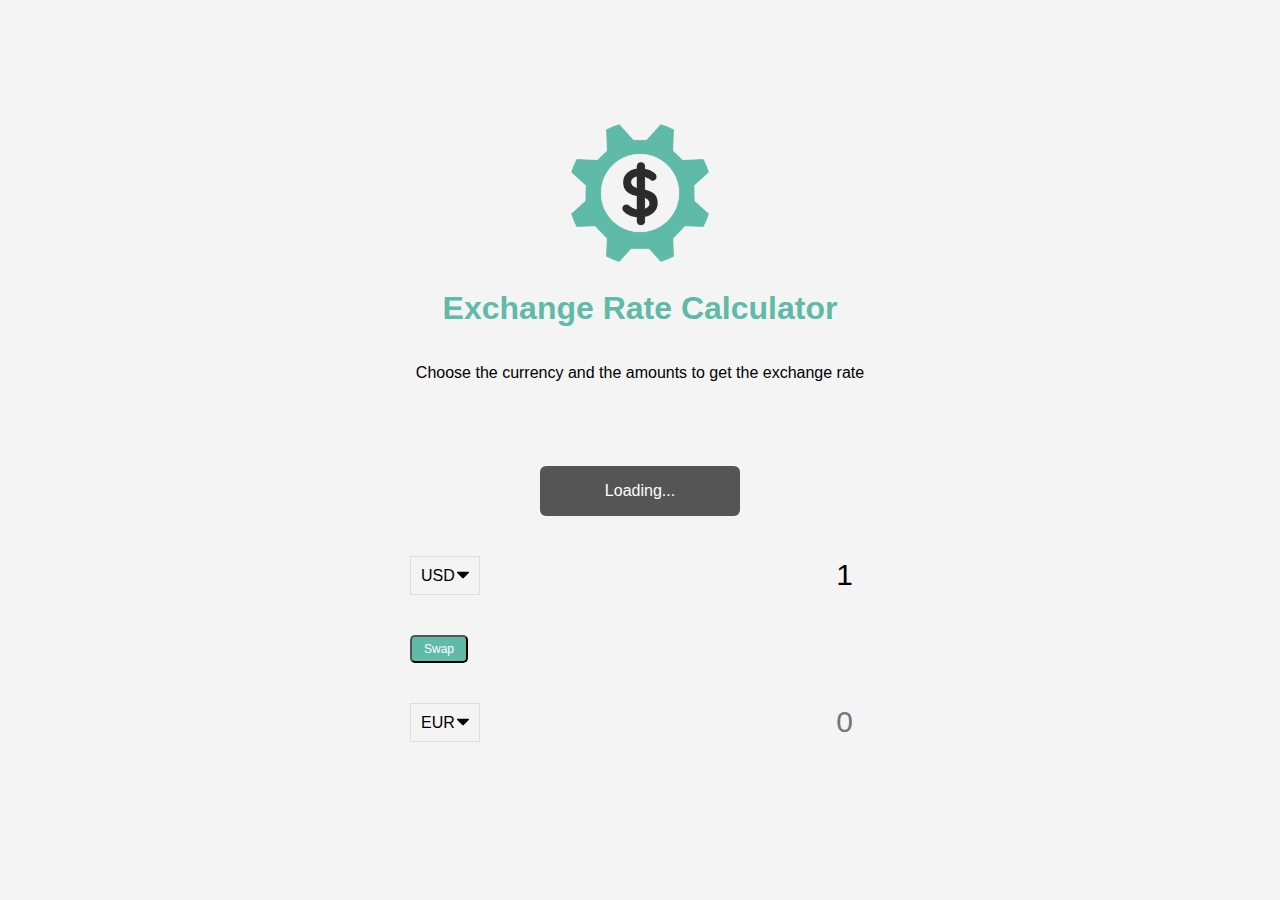
<file: PEC1_Ej2_2/index.html>
<!DOCTYPE html>
<html lang="en">
  <head>
    <meta charset="UTF-8" />
    <meta name="viewport" content="width=device-width, initial-scale=1.0" />
    <meta http-equiv="X-UA-Compatible" content="ie=edge" />
    <title>Exchange Rate Calculator</title>
    <link rel="stylesheet" href="style.css" />
  </head>
  <body>
    <img src="img/money.png" alt="" class="money-img" />
    <h1>Exchange Rate Calculator</h1>
    <p>Choose the currency and the amounts to get the exchange rate</p>

    <span class="popuptext" id="myPopup">Negative numbers not allowed</span>
    <span class="popuptext" id="mySecondPopup">Loading...</span>

    <div class="container">
      <div class="currency">
        <select id="currency-one">
          <option value="AED">AED</option>
          <option value="ARS">ARS</option>
          <option value="AUD">AUD</option>
          <option value="BGN">BGN</option>
          <option value="BRL">BRL</option>
          <option value="BSD">BSD</option>
          <option value="CAD">CAD</option>
          <option value="CHF">CHF</option>
          <option value="CLP">CLP</option>
          <option value="CNY">CNY</option>
          <option value="COP">COP</option>
          <option value="CZK">CZK</option>
          <option value="DKK">DKK</option>
          <option value="DOP">DOP</option>
          <option value="EGP">EGP</option>
          <option value="EUR">EUR</option>
          <option value="FJD">FJD</option>
          <option value="GBP">GBP</option>
          <option value="GTQ">GTQ</option>
          <option value="HKD">HKD</option>
          <option value="HRK">HRK</option>
          <option value="HUF">HUF</option>
          <option value="IDR">IDR</option>
          <option value="ILS">ILS</option>
          <option value="INR">INR</option>
          <option value="ISK">ISK</option>
          <option value="JPY">JPY</option>
          <option value="KRW">KRW</option>
          <option value="KZT">KZT</option>
          <option value="MXN">MXN</option>
          <option value="MYR">MYR</option>
          <option value="NOK">NOK</option>
          <option value="NZD">NZD</option>
          <option value="PAB">PAB</option>
          <option value="PEN">PEN</option>
          <option value="PHP">PHP</option>
          <option value="PKR">PKR</option>
          <option value="PLN">PLN</option>
          <option value="PYG">PYG</option>
          <option value="RON">RON</option>
          <option value="RUB">RUB</option>
          <option value="SAR">SAR</option>
          <option value="SEK">SEK</option>
          <option value="SGD">SGD</option>
          <option value="THB">THB</option>
          <option value="TRY">TRY</option>
          <option value="TWD">TWD</option>
          <option value="UAH">UAH</option>
          <option value="USD" selected>USD</option>
          <option value="UYU">UYU</option>
          <option value="VND">VND</option>
          <option value="ZAR">ZAR</option>
        </select>
        <input type="number" id="amount-one" placeholder="0" value="1" min="0" />
      </div>

      <div class="swap-rate-container">
        <button class="btn" id="swap">
          Swap
        </button>
        <div class="rate" id="rate"></div>
      </div>

      <div class="currency">
        <select id="currency-two">
          <option value="AED">AED</option>
          <option value="ARS">ARS</option>
          <option value="AUD">AUD</option>
          <option value="BGN">BGN</option>
          <option value="BRL">BRL</option>
          <option value="BSD">BSD</option>
          <option value="CAD">CAD</option>
          <option value="CHF">CHF</option>
          <option value="CLP">CLP</option>
          <option value="CNY">CNY</option>
          <option value="COP">COP</option>
          <option value="CZK">CZK</option>
          <option value="DKK">DKK</option>
          <option value="DOP">DOP</option>
          <option value="EGP">EGP</option>
          <option value="EUR" selected>EUR</option>
          <option value="FJD">FJD</option>
          <option value="GBP">GBP</option>
          <option value="GTQ">GTQ</option>
          <option value="HKD">HKD</option>
          <option value="HRK">HRK</option>
          <option value="HUF">HUF</option>
          <option value="IDR">IDR</option>
          <option value="ILS">ILS</option>
          <option value="INR">INR</option>
          <option value="ISK">ISK</option>
          <option value="JPY">JPY</option>
          <option value="KRW">KRW</option>
          <option value="KZT">KZT</option>
          <option value="MXN">MXN</option>
          <option value="MYR">MYR</option>
          <option value="NOK">NOK</option>
          <option value="NZD">NZD</option>
          <option value="PAB">PAB</option>
          <option value="PEN">PEN</option>
          <option value="PHP">PHP</option>
          <option value="PKR">PKR</option>
          <option value="PLN">PLN</option>
          <option value="PYG">PYG</option>
          <option value="RON">RON</option>
          <option value="RUB">RUB</option>
          <option value="SAR">SAR</option>
          <option value="SEK">SEK</option>
          <option value="SGD">SGD</option>
          <option value="THB">THB</option>
          <option value="TRY">TRY</option>
          <option value="TWD">TWD</option>
          <option value="UAH">UAH</option>
          <option value="USD">USD</option>
          <option value="UYU">UYU</option>
          <option value="VND">VND</option>
          <option value="ZAR">ZAR</option>
        </select>
        <input type="number" id="amount-two" placeholder="0" min="0"/>
      </div>
    </div>

    <script src="script.js"></script>
  </body>
</html>
</file>
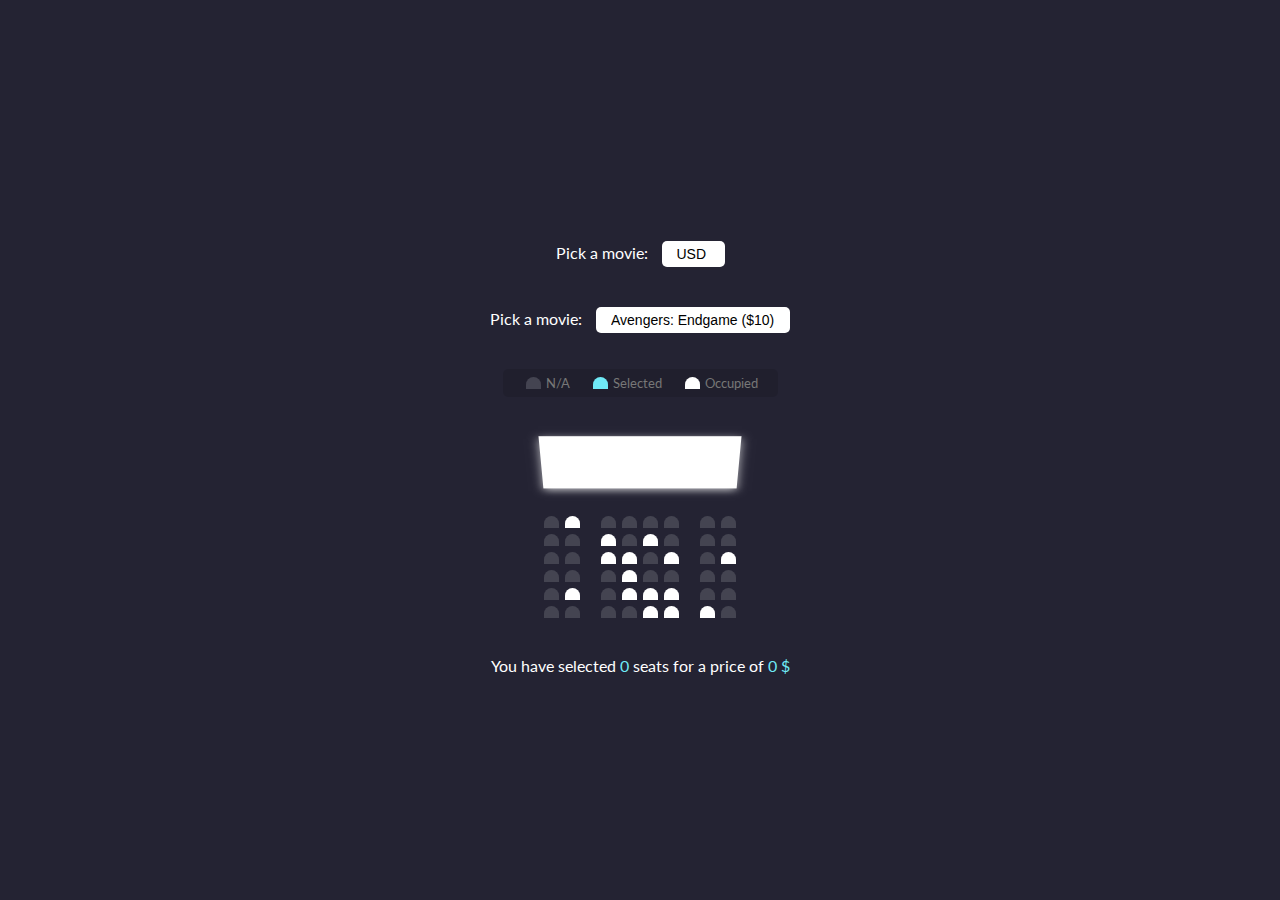
<file: PEC1_Ej2_3/index.html>
<!DOCTYPE html>
<html lang="en">
  <head>
    <meta charset="UTF-8" />
    <meta name="viewport" content="width=device-width, initial-scale=1.0" />
    <meta http-equiv="X-UA-Compatible" content="ie=edge" />
    <link rel="stylesheet" href="style.css" />
    <title>Movie Seat Booking</title>
  </head>
  <body>

    <div class="movie-container">
      <label>Pick a movie:</label>
      <select id="currency-one">
        <option value="AED">AED</option>
        <option value="ARS">ARS</option>
        <option value="AUD">AUD</option>
        <option value="BGN">BGN</option>
        <option value="BRL">BRL</option>
        <option value="BSD">BSD</option>
        <option value="CAD">CAD</option>
        <option value="CHF">CHF</option>
        <option value="CLP">CLP</option>
        <option value="CNY">CNY</option>
        <option value="COP">COP</option>
        <option value="CZK">CZK</option>
        <option value="DKK">DKK</option>
        <option value="DOP">DOP</option>
        <option value="EGP">EGP</option>
        <option value="EUR">EUR</option>
        <option value="FJD">FJD</option>
        <option value="GBP">GBP</option>
        <option value="GTQ">GTQ</option>
        <option value="HKD">HKD</option>
        <option value="HRK">HRK</option>
        <option value="HUF">HUF</option>
        <option value="IDR">IDR</option>
        <option value="ILS">ILS</option>
        <option value="INR">INR</option>
        <option value="ISK">ISK</option>
        <option value="JPY">JPY</option>
        <option value="KRW">KRW</option>
        <option value="KZT">KZT</option>
        <option value="MXN">MXN</option>
        <option value="MYR">MYR</option>
        <option value="NOK">NOK</option>
        <option value="NZD">NZD</option>
        <option value="PAB">PAB</option>
        <option value="PEN">PEN</option>
        <option value="PHP">PHP</option>
        <option value="PKR">PKR</option>
        <option value="PLN">PLN</option>
        <option value="PYG">PYG</option>
        <option value="RON">RON</option>
        <option value="RUB">RUB</option>
        <option value="SAR">SAR</option>
        <option value="SEK">SEK</option>
        <option value="SGD">SGD</option>
        <option value="THB">THB</option>
        <option value="TRY">TRY</option>
        <option value="TWD">TWD</option>
        <option value="UAH">UAH</option>
        <option value="USD" selected>USD</option>
        <option value="UYU">UYU</option>
        <option value="VND">VND</option>
        <option value="ZAR">ZAR</option>
      </select>
    </div>

    <div class="movie-container">
      <label>Pick a movie:</label>
      <select id="movie">
        <option value="10">Avengers: Endgame ($10)</option>
        <option value="12">Joker ($12)</option>
        <option value="8">Toy Story 4 ($8)</option>
        <option value="9">The Lion King ($9)</option>
      </select>
    </div>

    <ul class="showcase">
      <li>
        <div class="seat"></div>
        <small>N/A</small>
      </li>
      <li>
        <div class="seat selected"></div>
        <small>Selected</small>
      </li>
      <li>
        <div class="seat occupied"></div>
        <small>Occupied</small>
      </li>
    </ul>

    <div class="container">
      <div class="screen"></div>

      <div class="row">
        <div class="seat"></div>
        <div class="seat occupied"></div>
        <div class="seat"></div>
        <div class="seat"></div>
        <div class="seat"></div>
        <div class="seat"></div>
        <div class="seat"></div>
        <div class="seat"></div>
      </div>
      <div class="row">
        <div class="seat"></div>
        <div class="seat"></div>
        <div class="seat occupied"></div>
        <div class="seat"></div>
        <div class="seat occupied"></div>
        <div class="seat"></div>
        <div class="seat"></div>
        <div class="seat"></div>
      </div>
      <div class="row">
        <div class="seat"></div>
        <div class="seat"></div>
        <div class="seat occupied"></div>
        <div class="seat occupied"></div>
        <div class="seat"></div>
        <div class="seat occupied"></div>
        <div class="seat"></div>
        <div class="seat occupied"></div>
      </div>
      <div class="row">
        <div class="seat"></div>
        <div class="seat"></div>
        <div class="seat"></div>
        <div class="seat occupied"></div>
        <div class="seat"></div>
        <div class="seat"></div>
        <div class="seat"></div>
        <div class="seat"></div>
      </div>
      <div class="row">
        <div class="seat"></div>
        <div class="seat occupied"></div>
        <div class="seat"></div>
        <div class="seat occupied"></div>
        <div class="seat occupied"></div>
        <div class="seat occupied"></div>
        <div class="seat"></div>
        <div class="seat"></div>
      </div>
      <div class="row">
        <div class="seat"></div>
        <div class="seat"></div>
        <div class="seat"></div>
        <div class="seat"></div>
        <div class="seat occupied"></div>
        <div class="seat occupied"></div>
        <div class="seat occupied"></div>
        <div class="seat"></div>
      </div>
    </div>

    <p class="text">
      You have selected <span id="count">0</span> seats for a price of 
      <span id="total">0</span> <span id="coin">$</span>
    </p>

    <script src="script.js"></script>
  </body>
</html>
</file>
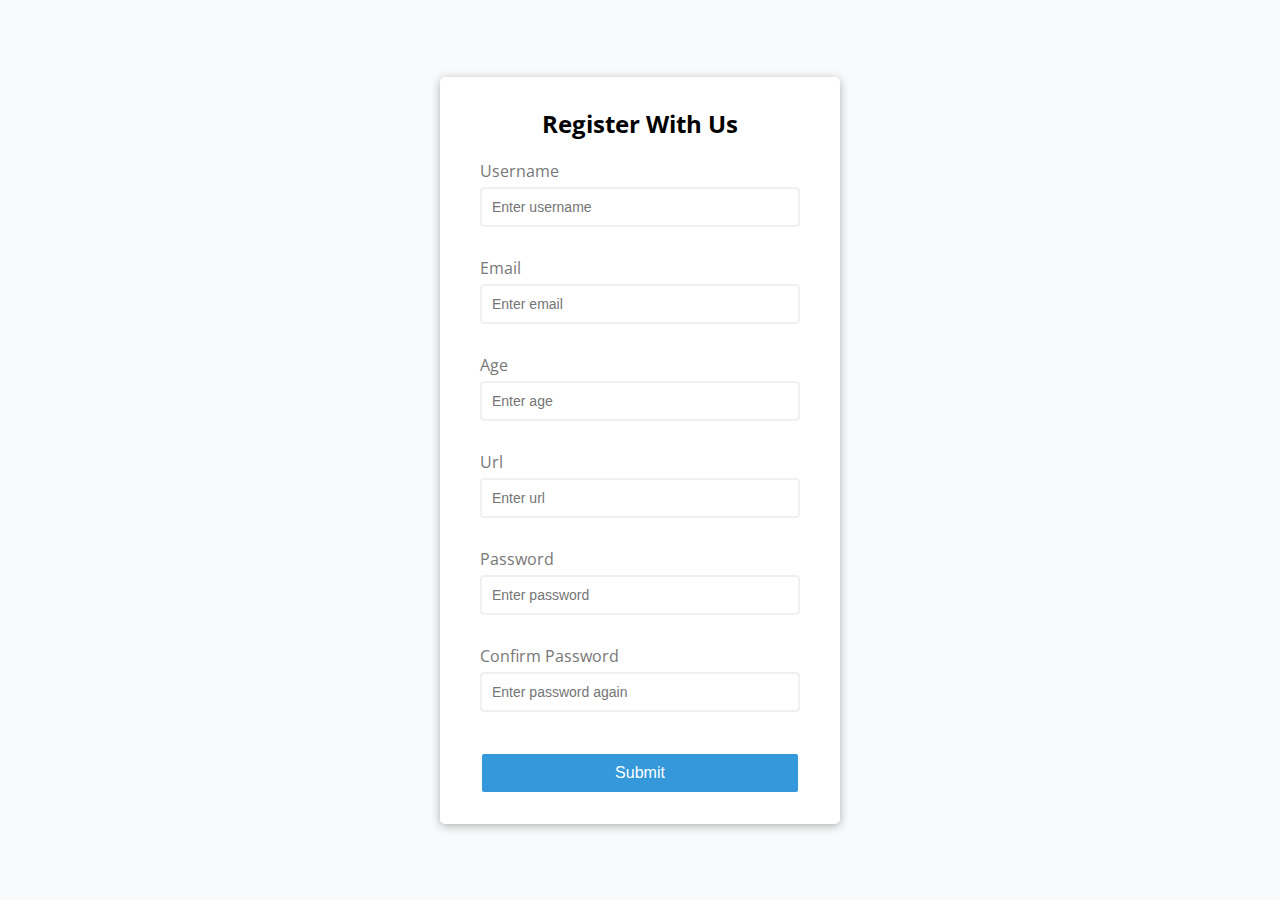
<file: PEC1_Ej2_1/html.html>
<!DOCTYPE html>
<html lang="en">
<head>
    <meta charset="UTF-8">
    <meta http-equiv="X-UA-Compatible" content="IE=edge">
    <meta name="viewport" content="width=device-width, initial-scale=1.0">
    <link rel="stylesheet" href="style.css">
    <title>Form Validator</title>
</head>
<body>
    <div class="container">
        <form id="form" class="form">
            <h2>Register With Us</h2>
            <div class="form-control">
                <label for="username">Username</label>
                <input type="text" id="username" placeholder="Enter username">
                <small>Error message</small>
            </div>
            <div class="form-control">
                <label for="email">Email</label>
                <input type="text" id="email" placeholder="Enter email">
                <small>Error message</small>
            </div>
            <div class="form-control">
                <label for="age">Age</label>
                <input type="text" id="age" placeholder="Enter age">
                <small>Error message</small>
            </div>
            <div class="form-control">
                <label for="url">Url</label>
                <input type="text" id="url" placeholder="Enter url">
                <small>Error message</small>
            </div>
            <div class="form-control">
                <label for="password">Password</label>
                <input type="password" id="password" placeholder="Enter password">
                <small>Error message</small>
            </div>
            <div class="form-control">
                <label for="password2">Confirm Password</label>
                <input type="password" id="password2" placeholder="Enter password again">
                <small>Error message</small>
            </div>
            <button type="submit">Submit</button>
        </form>
    </div>

    <script src="script.js"></script>
</body>
</html>
</file>
<file: PEC1_Ej2_2/style.css>
:root {
    --primary-color: #5fbaa7;
  }
  
  * {
    box-sizing: border-box;
  }
  
  body {
    background-color: #f4f4f4;
    font-family: Arial, Helvetica, sans-serif;
    display: flex;
    flex-direction: column;
    align-items: center;
    justify-content: center;
    height: 100vh;
    margin: 0;
    padding: 20px;
  }
  
  h1 {
    color: var(--primary-color);
  }
  
  p {
    text-align: center;
  }
  
  .btn {
    color: #fff;
    background: var(--primary-color);
    cursor: pointer;
    border-radius: 5px;
    font-size: 12px;
    padding: 5px 12px;
  }
  
  .money-img {
    width: 150px;
  }
  
  .currency {
    padding: 40px 0;
    display: flex;
    align-items: center;
    justify-content: space-between;
  }
  
  .currency select {
    padding: 10px 20px 10px 10px;
    -moz-appearance: none;
    -webkit-appearance: none;
    appearance: none;
    border: 1px solid #dedede;
    font-size: 16px;
    /*  You may not need these following lines. The arrow did not show for me on MacOS/Chrome so I added it. Just remove it if you would like  */
    background: transparent;
    background-image: url('data:image/svg+xml;charset=US-ASCII,%3Csvg%20xmlns%3D%22http%3A%2F%2Fwww.w3.org%2F2000%2Fsvg%22%20width%3D%22292.4%22%20height%3D%22292.4%22%3E%3Cpath%20fill%3D%22%20000002%22%20d%3D%22M287%2069.4a17.6%2017.6%200%200%200-13-5.4H18.4c-5%200-9.3%201.8-12.9%205.4A17.6%2017.6%200%200%200%200%2082.2c0%205%201.8%209.3%205.4%2012.9l128%20127.9c3.6%203.6%207.8%205.4%2012.8%205.4s9.2-1.8%2012.8-5.4L287%2095c3.5-3.5%205.4-7.8%205.4-12.8%200-5-1.9-9.2-5.5-12.8z%22%2F%3E%3C%2Fsvg%3E');
    background-position: right 10px top 50%, 0, 0;
    background-size: 12px auto, 100%;
    background-repeat: no-repeat;
  }
  
  .currency input {
    border: 0;
    background: transparent;
    font-size: 30px;
    text-align: right;
  }
  
  .swap-rate-container {
    display: flex;
    align-items: center;
    justify-content: space-between;
  }
  
  .rate {
    color: var(--primary-color);
    font-size: 14px;
    padding: 0 10px;
  }
  
  select:focus,
  input:focus,
  button:focus {
    outline: 0;
  }
  
  .popuptext {
    visibility: hidden;
    width: 200px;
    background-color: #555;
    color: #fff;
    text-align: center;
    border-radius: 6px;
    padding: 16px 0;
  }

  .show {
    visibility: visible;
  }

  @media (max-width: 600px) {
    .currency input {
      width: 200px;
    }
  }
</file>
<file: PEC1_Ej2_3/style.css>
@import url('https://fonts.googleapis.com/css?family=Lato&display=swap');

* {
  box-sizing: border-box;
}

body {
  background-color: #242333;
  color           : #fff;
  display         : flex;
  flex-direction  : column;
  align-items     : center;
  justify-content : center;
  height          : 100vh;
  font-family     : 'Lato', sans-serif;
  margin          : 0;
}

.movie-container {
  margin: 20px 0;
}

.movie-container select {
  background-color  : #fff;
  border            : 0;
  border-radius     : 5px;
  font-size         : 14px;
  margin-left       : 10px;
  padding           : 5px 15px 5px 15px;
  -moz-appearance   : none;
  -webkit-appearance: none;
  appearance        : none;
}

.container {
  perspective  : 1000px;
  margin-bottom: 30px;
}

.seat {
  background-color       : #444451;
  height                 : 12px;
  width                  : 15px;
  margin                 : 3px;
  border-top-left-radius : 10px;
  border-top-right-radius: 10px;
}

.seat.selected {
  background-color: #6feaf6;
}

.seat.occupied {
  background-color: #fff;
}

.seat:nth-of-type(2) {
  margin-right: 18px;
}

.seat:nth-last-of-type(2) {
  margin-left: 18px;
}

.seat:not(.occupied):hover {
  cursor   : pointer;
  transform: scale(1.2);
}

.showcase .seat:not(.occupied):hover {
  cursor   : default;
  transform: scale(1);
}

.showcase {
  background     : rgba(0, 0, 0, 0.1);
  padding        : 5px 10px;
  border-radius  : 5px;
  color          : #777;
  list-style-type: none;
  display        : flex;
  justify-content: space-between;
}

.showcase li {
  display        : flex;
  align-items    : center;
  justify-content: center;
  margin         : 0 10px;
}

.showcase li small {
  margin-left: 2px;
}

.row {
  display: flex;
}

.screen {
  background-color: #fff;
  height          : 70px;
  width           : 100%;
  margin          : 15px 0;
  transform       : rotateX(-45deg);
  box-shadow      : 0 3px 10px rgba(255, 255, 255, 0.7);
}

p.text {
  margin: 5px 0;
}

p.text span {
  color: #6feaf6;
}
</file>
<file: PEC1_Ej2_1/style.css>
@import url('https://fonts.googleapis.com/css?family=Open+Sans&display=swap');

:root {
    --success-color: #2ecc71;
    --error-color: #e74c3c;
}

* {
    box-sizing: border-box;
}

body {
    background-color: #f9fafb;
    font-family: 'Open Sans', sans-serif;
    display: flex;
    align-items: center;
    justify-content: center;
    min-height: 100vh;
    margin: 0;
}

.container {
    background-color: #fff;
    border-radius: 5px;
    box-shadow: 0 2px 10px rgba(0,0,0,0.3);
    width: 400px;
}

h2 {
    text-align: center;
    margin: 0 0 20px;
}

.form {
    padding: 30px 40px;
}

.form-control {
    margin-bottom: 10px;
    padding-bottom: 20px;
    position: relative;
}

.form-control label {
    color: #777;
    display: block;
    margin-bottom: 5px;
}

.form-control input {
    border: 2px solid #f0f0f0;
    border-radius: 4px;
    display: block;
    width: 100%;
    padding: 10px;
    font-size: 14px;
}

.form-control input:focus {
    outline: 0;
    border-color: #777;
}

.form-control.success input{
    border-color: var(--success-color);
}

.form-control.error input{
    border-color: var(--error-color);
}

.form-control small{
    color: var(--error-color);
    position: absolute;
    bottom: 0;
    left: 0;
    visibility: hidden;
}

.form-control.error small {
    visibility: visible;
}

.form button {
    cursor: pointer;
    background-color: #3498db;
    border: 2px solid;
    border-radius: 4px;
    color: #fff;
    display: block;
    font-size: 16px;
    padding: 10px;
    margin-top: 20px;
    width: 100%;
}
</file>
